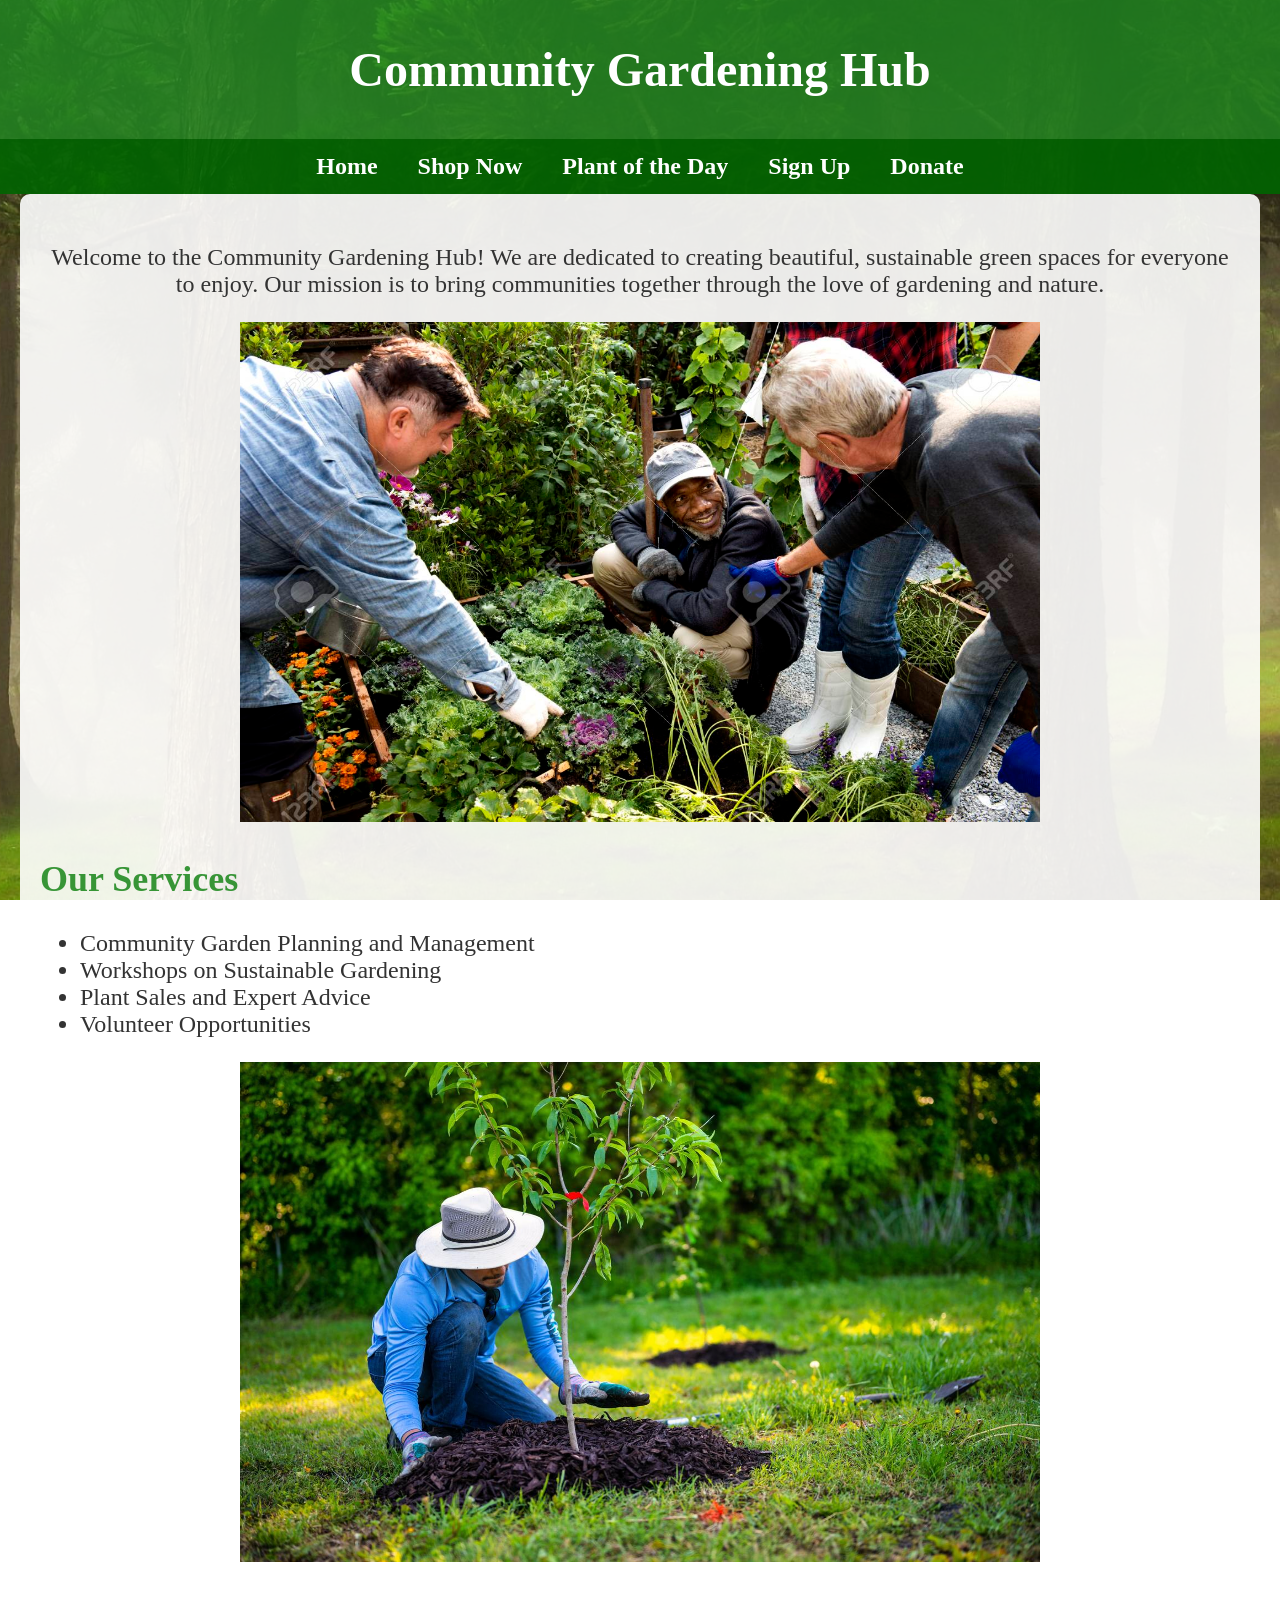
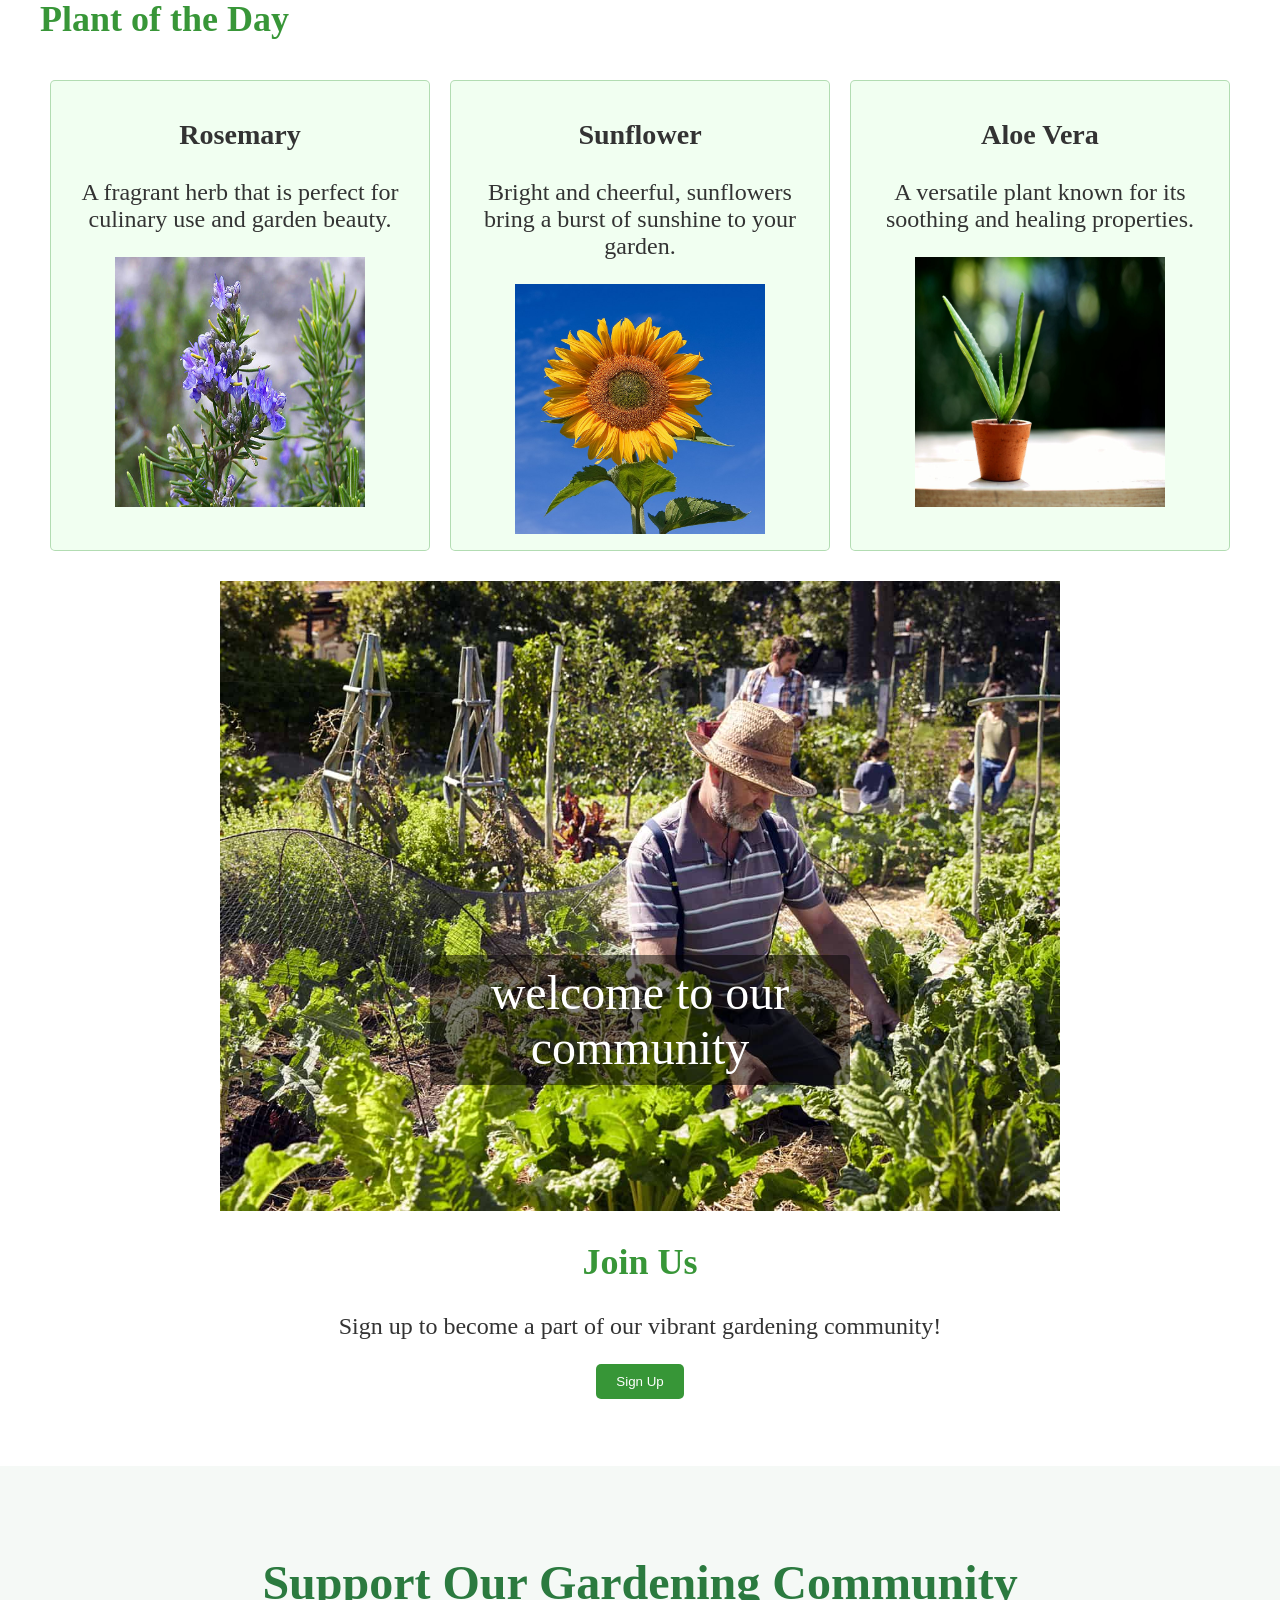
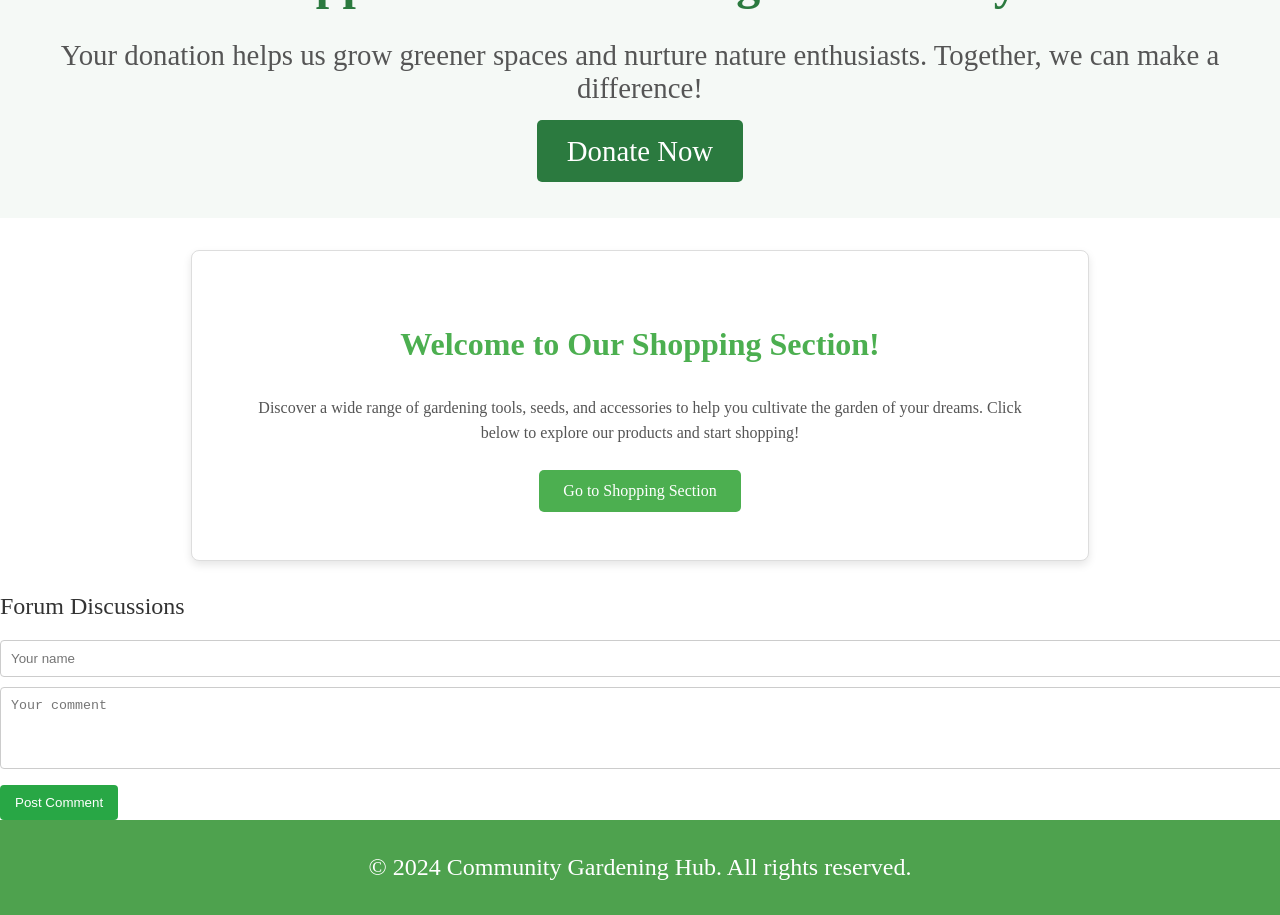
<file: baseVer1_2.html>
<!DOCTYPE html>
<html lang="en">
<head>
    <meta charset="UTF-8">
    <meta name="viewport" content="width=device-width, initial-scale=1.0">
    <title>Community Gardening Hub</title>
    <style>
        body {
            margin: 0;
            font-family:'Times New Roman', Times, serif;
            font-size: x-large;
            background: url(Images/peakpx.jpg) no-repeat center center fixed;
            background-size: cover;
            color: #333;
        }

        header {
            background-color: rgba(34, 139, 34, 0.8);
            color: white;
            padding: 10px 20px;
            text-align: center;
        }

        nav {
            display: flex;
            justify-content: center;
            background-color: rgba(0, 100, 0, 0.9);
        }

        nav a {
            color: white;
            padding: 14px 20px;
            text-decoration: none;
            font-weight: bold;
        }

        nav a:hover {
            background-color: rgba(255, 255, 255, 0.3);
            border-radius: 5px;
        }

        .container {
            max-width: 1200px;
            margin: auto;
            padding: 20px;
            background: rgba(255, 255, 255, 0.9);
            border-radius: 10px;
        }

        section {
            margin-bottom: 20px;
        }

        h2 {
            color: rgba(34, 139, 34, 0.9);
        }

        .signup {
            text-align: center;
            margin-top: 20px;
        }

        .signup button {
            background-color: rgba(34, 139, 34, 0.9);
            color: white;
            padding: 10px 20px;
            border: none;
            border-radius: 5px;
            cursor: pointer;
        }

        .signup button:hover {
            background-color: rgba(0, 100, 0, 0.9)
        }

        footer {
            text-align: center;
            padding: 10px;
            background-color: rgba(34, 139, 34, 0.8);
            color: white;
            position: relative;
        }

        .image-placeholder {
            width: 100%;
            height: 200px;
            background-color: lightgray;
            text-align: center;
            line-height: 200px;
            color: darkgray;
        }

        .plant-of-the-day {
            display: flex;
            flex-wrap: wrap;
            justify-content: space-between;
        }

        .plant {
            flex: 1 1 calc(30% - 20px);
            margin: 10px;
            padding: 10px;
            background-color: rgba(240, 255, 240, 0.9);
            border: 1px solid rgba(34, 139, 34, 0.3);
            border-radius: 5px;
            text-align: center;
        }

        @media (max-width: 768px) {
            .plant {
                flex: 1 1 100%;
            }
        }
        forum-container {
            width: 60%;
            margin: 20px auto;
            padding: 20px;
            background: #fff;
            border-radius: 8px;
            box-shadow: 0 2px 5px rgba(0, 0, 0, 0.1);
        }
        .forum-title {
            font-size: 24px;
            margin-bottom: 20px;
            color: #333;
        }
        .comment {
            padding: 10px;
            border-bottom: 1px solid #ddd;
        }
        .comment:last-child {
            border-bottom: none;
        }
        .comment-author {
            font-weight: bold;
            color: #040000;
        }
        .comment-text {
            margin: 5px 0 10px;
            color: #040000;
        }
        .comment-time {
            font-size: 12px;
            color: #0a0000;
        }
        .add-comment {
            margin-top: 20px;
        }
        .add-comment input, .add-comment textarea {
            width: 100%;
            padding: 10px;
            margin-bottom: 10px;
            border: 1px solid #ccc;
            border-radius: 4px;
        }
        .add-comment button {
            padding: 10px 15px;
            background: #28a745;
            color: #fff;
            border: none;
            border-radius: 4px;
            cursor: pointer;
        }
        .add-comment button:hover {
            background: #218838;
        }
        .slideshow-container {
            position: relative;
            max-width: 70%;
            height: 70vh;
            overflow: hidden;
        }

        .slide {
            display: none;
            position: absolute;
            width: 100%;
            height: 100%;
        }

        .slide img {
            width: 100%;
            height: 100%;
            object-fit: cover;
        }

        .text {
            position: absolute;
            bottom: 20%;
            left: 50%;
            transform: translateX(-50%);
            color: white;
            font-size: 2em;
            background-color: rgba(0, 0, 0, 0.5);
            padding: 10px 20px;
            border-radius: 5px;
            text-align: center;
        }

        .active {
            display: block;
        }

        /* Fade animation */
        .fade {
            animation: fadeEffect 1.5s;
        }

        @keyframes fadeEffect {
            from {opacity: 0.5;}
            to {opacity: 1;}
        }
        .donate-section {
            background-color: #f5f9f6;
            padding: 50px 20px;
            text-align: center;
        }
        .donate-section h2 {
            font-size: 2em;
            color: #2b7a3f;
            margin-bottom: 20px;
        }
        .donate-section p {
            font-size: 1.2em;
            color: #555;
            margin-bottom: 30px;
        }
        .donate-button {
            background-color: #2b7a3f;
            color: white;
            padding: 15px 30px;
            font-size: 1.2em;
            border: none;
            border-radius: 5px;
            cursor: pointer;
            text-decoration: none;
        }
        .donate-button:hover {
            background-color: #226230;
        }
        .redirect-section {
            display: flex;
            flex-direction: column;
            justify-content: center;
            align-items: center;
            text-align: center;
            padding: 3rem;
            background-color: #ffffff;
            margin: 2rem auto;
            width: 90%;
            max-width: 800px;
            border: 1px solid #ddd;
            border-radius: 8px;
            box-shadow: 0 4px 8px rgba(0, 0, 0, 0.1);
        }

        .redirect-section h1 {
            font-size: 2rem;
            color: #4CAF50;
            margin-bottom: 1rem;
        }

        .redirect-section p {
            font-size: 1rem;
            color: #555;
            margin-bottom: 1.5rem;
            line-height: 1.6;
        }

        .redirect-section a {
            display: inline-block;
            padding: 0.75rem 1.5rem;
            font-size: 1rem;
            color: white;
            background-color: #4CAF50;
            text-decoration: none;
            border-radius: 5px;
            transition: background-color 0.3s ease;
        }

        .redirect-section a:hover {
            background-color: #45a049;
        }

        .redirect-section img {
            width: 100%;
            max-width: 500px;
            margin-bottom: 1.5rem;
            border-radius: 5px;
            box-shadow: 0 2px 4px rgba(0, 0, 0, 0.1);
        }

    </style>
</head>
<body>
    <header>
        <h1>Community Gardening Hub</h1>
    </header>
    <nav>
        <a href="#about">Home</a>
        <a href="#Shop Now">Shop Now</a>
        <a href="#plant">Plant of the Day</a>
        <a href="#signup">Sign Up</a>
        <a href="#donate">Donate</a>
    </nav>
    <div class="container">
        <section id="about">
            <h2></h2>
            <p><center> Welcome to the Community Gardening Hub! We are dedicated to creating beautiful, sustainable green spaces for everyone to enjoy. Our mission is to bring communities together through the love of gardening and nature.</center></p>
            <div><center><img src="Images/80200378-group-of-people-gardening-backyard-together.jpg" height="500px" width="800px" alt=""></center></div>
        </section>

        <section id="services">
            <h2>Our Services</h2>
            <ul>
                <li>Community Garden Planning and Management</li>
                <li>Workshops on Sustainable Gardening</li>
                <li>Plant Sales and Expert Advice</li>
                <li>Volunteer Opportunities</li>
            </ul>
            <div> <center> <img src="Images/Planting-Trees-3.jpg" height="500px" width="800px" alt=""> </center> </div>
        </section>

        <section id="plant">
            <h2>Plant of the Day</h2>
            <div class="plant-of-the-day">
                <div class="plant">
                    <h3>Rosemary</h3>
                    <p>A fragrant herb that is perfect for culinary use and garden beauty.</p>
                    <div> <center> <img src="Images/istockphoto-503780310-612x612.jpg" height="250px" width="250px" alt=""></center></div>
                </div>
                <div class="plant">
                    <h3>Sunflower</h3>
                    <p>Bright and cheerful, sunflowers bring a burst of sunshine to your garden.</p>
                    <div> <center> <img src="Images/Sunflower_sky_backdrop.jpg" height="250px" width="250px" alt=""></center></div>
                </div>
                <div class="plant">
                    <h3>Aloe Vera</h3>
                    <p>A versatile plant known for its soothing and healing properties.</p>
                    <div> <center> <img src="Images/ms-aloe-vera-plant-care-guide-1995e720afb344af94a4a45635cb3ac8.jpg" height="250px" width="250px" alt=""></center></div>
                </div>
            </div>
        </section><center>
        <div class="slideshow-container">
            <div class="slide fade active">
                <img src="Images/farm.jpeg" alt="Image 1">
                <div class="text">welcome to our community</div>
            </div>
            <div class="slide fade">
                <img src="Images/crop.jpeg" alt="Image 2">
                <div class="text">Grow your own produce</div>
            </div>
            <div class="slide fade">
                <img src="Images/sunflora.jpg" alt="Image 3">
                <div class="text">Learn gardening techniques</div>
            </div>
            <div class="slide fade">
                <img src="Images/peas.jpeg" alt="Image 4">
                <div class="text">cultivate fresh vegetables</div>
            </div>
            <div class="slide fade">
                <img src="Images/community.jpeg" alt="Image 5">
                <div class="text">Join our community</div>
            </div>
        </div>
    
        <script>
            let currentSlide = 0;
            const slides = document.querySelectorAll('.slide');
    
            function showSlide(index) {
                slides.forEach((slide, i) => {
                    slide.classList.remove('active');
                    if (i === index) {
                        slide.classList.add('active');
                    }
                });
            }
    
            function nextSlide() {
                currentSlide = (currentSlide + 1) % slides.length;
                showSlide(currentSlide);
            }
    
    
            setInterval(nextSlide, 3000);
        </script>
    
<div></div>
        
        <section id="signup" class="signup">
            <h2>Join Us</h2>
            <p>Sign up to become a part of our vibrant gardening community!</p>
            <a ;" href="signup_2.html"> <button>Sign Up</button></a>
        </center> </section>
    </div><br>
    <section id="donate" class="donate-section">
        <h2>Support Our Gardening Community</h2>
        <p>Your donation helps us grow greener spaces and nurture nature enthusiasts. Together, we can make a difference!</p>
        <a href="donation.html" class="donate-button">Donate Now</a>
    </section>
    <section id="Shop Now" class="redirect-section">
        <h1>Welcome to Our Shopping Section!</h1>
        <p>Discover a wide range of gardening tools, seeds, and accessories to help you cultivate the garden of your dreams. Click below to explore our products and start shopping!</p>
        <a href="products.html">Go to Shopping Section</a>
    </section>
<div class="forum-container">
    <div class="forum-title">Forum Discussions</div>

    <div id="comments">
      
    </div>

    <div class="add-comment">
        <input type="text" id="author" placeholder="Your name">
        <textarea id="comment" rows="4" placeholder="Your comment"></textarea>
        <button onclick="addComment()">Post Comment</button>
    </div>
</div>

<script>
   
    function addComment() {
        const author = document.getElementById('author').value.trim();
        const commentText = document.getElementById('comment').value.trim();

        if (author && commentText) {
            const commentSection = document.getElementById('comments');

            
            const commentDiv = document.createElement('div');
            commentDiv.classList.add('comment');

            const authorSpan = document.createElement('span');
            authorSpan.classList.add('comment-author');
            authorSpan.textContent = author;

            const timeSpan = document.createElement('span');
            timeSpan.classList.add('comment-time');
            const now = new Date();
            timeSpan.textContent = ` | ${now.toLocaleString()}`;

            const textP = document.createElement('p');
            textP.classList.add('comment-text');
            textP.textContent = commentText;

            
            commentDiv.appendChild(authorSpan);
            commentDiv.appendChild(timeSpan);
            commentDiv.appendChild(textP);

            commentSection.appendChild(commentDiv);

            
            document.getElementById('author').value = '';
            document.getElementById('comment').value = '';
        } else {
            alert('Please fill in both fields.');
        }
    }
</script>

</body>
</html>


    <footer>
        <p>&copy; 2024 Community Gardening Hub. All rights reserved.</p>
    </footer>
</body>
</html>
</file>
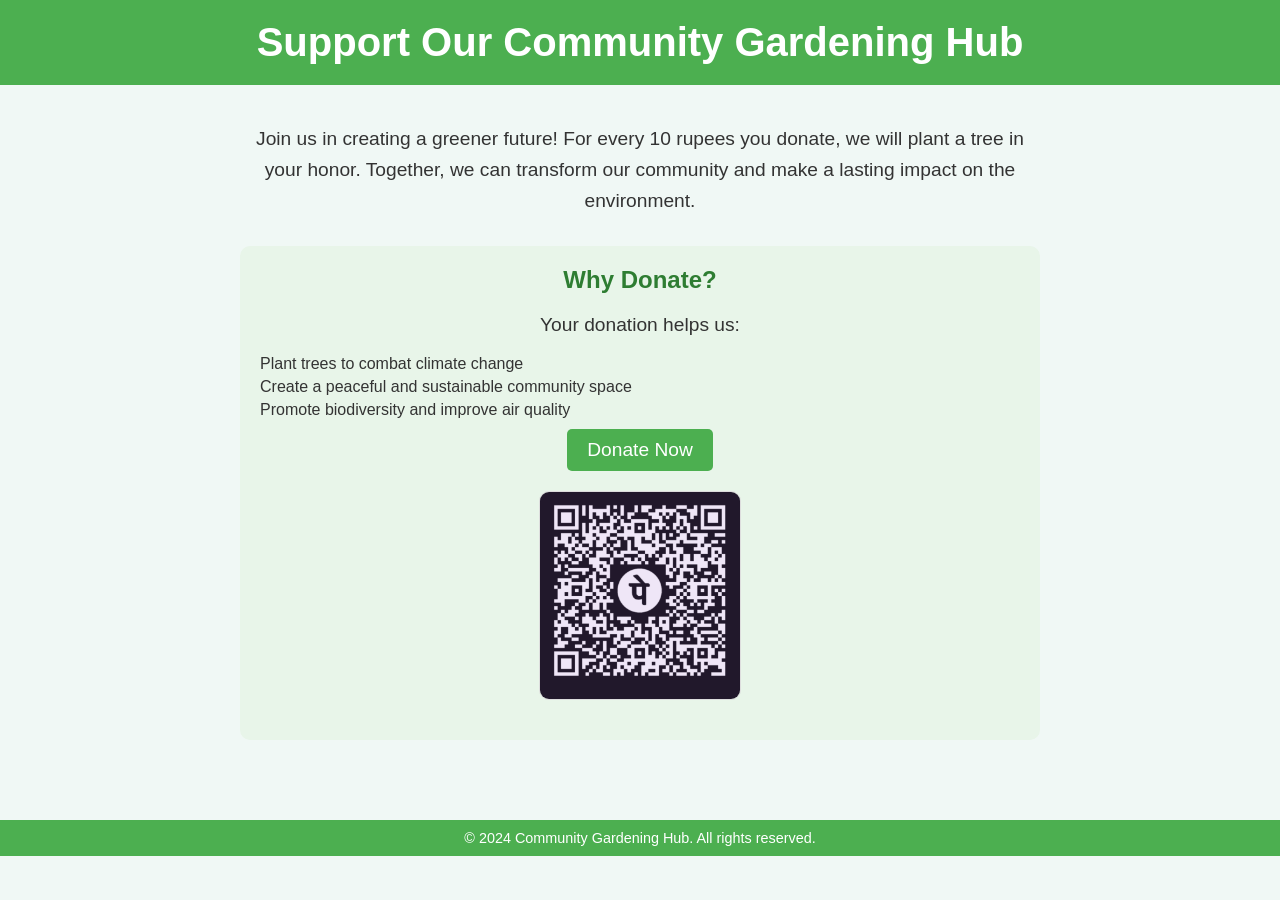
<file: donation.html>
<!DOCTYPE html>
<html lang="en">
<head>
    <meta charset="UTF-8">
    <meta name="viewport" content="width=device-width, initial-scale=1.0">
    <title>Donate for a Greener Tomorrow</title>
    <style>
        body {
            font-family: Arial, sans-serif;
            margin: 0;
            padding: 0;
            background-color: #f0f8f5;
            color: #333;
        }

        header {
            background-color: #4caf50;
            color: white;
            padding: 20px;
            text-align: center;
        }

        header h1 {
            margin: 0;
            font-size: 2.5em;
        }

        .container {
            padding: 20px;
            max-width: 800px;
            margin: auto;
        }

        .intro {
            text-align: center;
            margin-bottom: 30px;
        }

        .intro p {
            font-size: 1.2em;
            line-height: 1.6;
        }

        .donation-info {
            background-color: #e8f5e9;
            padding: 20px;
            border-radius: 10px;
            text-align: center;
            margin-bottom: 30px;
        }

        .donation-info h2 {
            color: #2e7d32;
            margin: 0 0 15px;
        }

        .donation-info p {
            font-size: 1.2em;
        }

        .donation-info ul {
            list-style-type: none;
            padding: 0;
            margin: 10px 0;
            text-align: left;
        }

        .donation-info ul li {
            margin: 5px 0;
        }

        .donate-now {
            display: inline-block;
            padding: 10px 20px;
            background-color: #4caf50;
            color: white;
            text-decoration: none;
            font-size: 1.2em;
            border-radius: 5px;
            transition: background-color 0.3s;
        }

        .donate-now:hover {
            background-color: #388e3c;
        }

        .qr-code {
            margin: 20px auto;
            text-align: center;
            display: flex;
            justify-content: center;
            align-items: center;
            gap: 20px; /* Space between the image and the QR code */
        }

        .qr-code img {
            max-width: 200px;
            border: 1px solid #ddd;
            border-radius: 10px;
        }


        footer {
            text-align: center;
            background-color: #4caf50;
            color: white;
            padding: 10px 0;
            margin-top: 30px;
        }

        footer p {
            margin: 0;
            font-size: 0.9em;
        }

    </style>
</head>
<body>
    <header>
        <h1>Support Our Community Gardening Hub</h1>
    </header>

    <div class="container">
        <div class="intro">
            <p>
                Join us in creating a greener future! For every 10 rupees you donate,
                we will plant a tree in your honor. Together, we can transform our community
                and make a lasting impact on the environment.
            </p>
        </div>

        <div class="donation-info">
            <h2>Why Donate?</h2>
            <p>
                Your donation helps us:
            </p>
            <ul>
                <li>Plant trees to combat climate change</li>
                <li>Create a peaceful and sustainable community space</li>
                <li>Promote biodiversity and improve air quality</li>
            </ul>
            <a href="#" class="donate-now">Donate Now</a>

            <div class="qr-code">
                
                <img src="Images/IMG_20241216_001352.png" alt="QR Code for Donation">
            </div>
        </div>
    </div>

    <footer>
        <p>&copy; 2024 Community Gardening Hub. All rights reserved.</p>
    </footer>
</body>
</html>
</file>
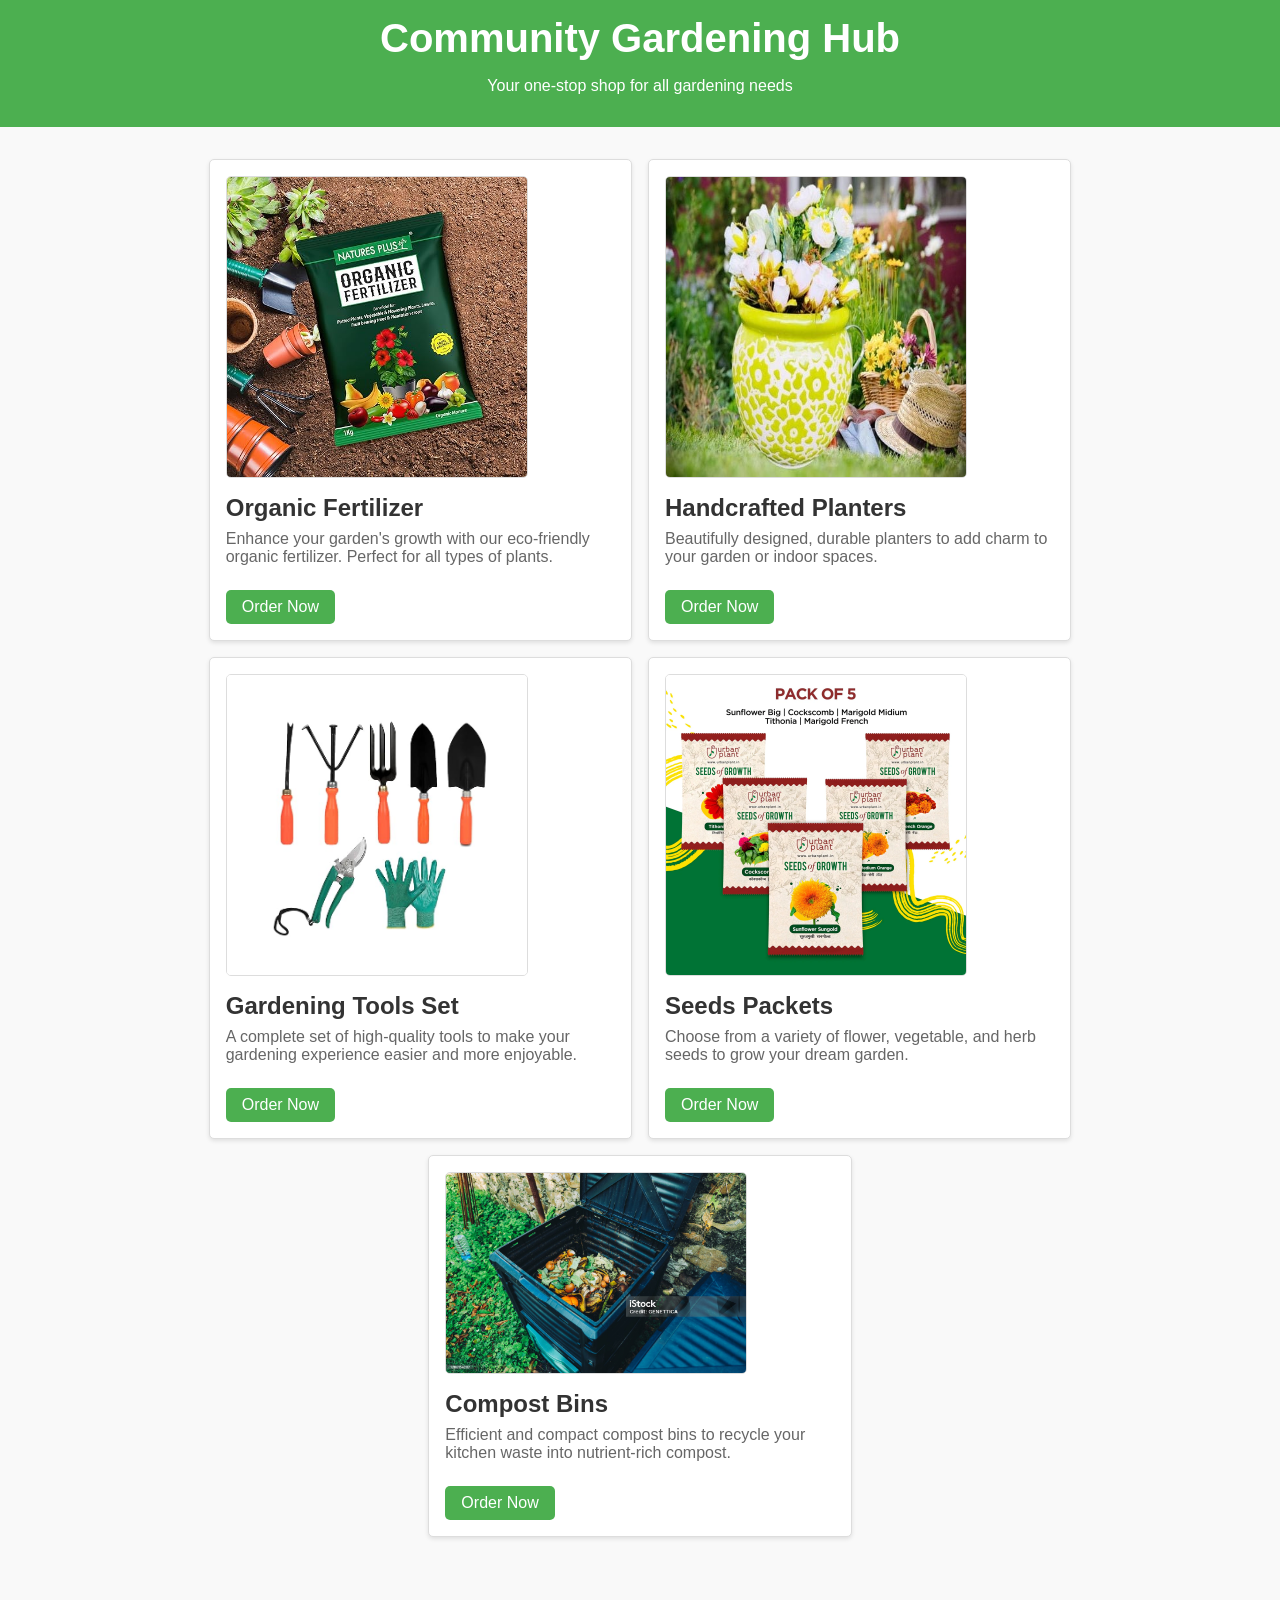
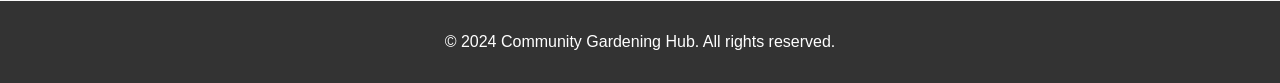
<file: products.html>
<!DOCTYPE html>
<html lang="en">
<head>
    <meta charset="UTF-8">
    <meta name="viewport" content="width=device-width, initial-scale=1.0">
    <title>Community Gardening Hub</title>
    <style>
        body {
            font-family: Arial, sans-serif;
            margin: 0;
            padding: 0;
            background-color: #f9f9f9;
        }

        header {
            background-color: #4CAF50;
            color: white;
            text-align: center;
            padding: 1rem;
        }

        h1 {
            margin: 0;
            font-size: 2.5rem;
        }

        .container {
            display: flex;
            flex-wrap: wrap;
            justify-content: center;
            gap: 1rem;
            padding: 2rem;
        }

        .product {
            flex: 1 1 calc(33.33% - 1rem);
            display: flex;
            flex-direction: column;
            align-items: flex-start;
            padding: 1rem;
            background-color: white;
            border: 1px solid #ddd;
            border-radius: 5px;
            box-shadow: 0 2px 4px rgba(0, 0, 0, 0.1);
            max-width: calc(33.33% - 1rem);
        }

        @media (max-width: 768px) {
            .product {
                flex: 1 1 calc(50% - 1rem);
                max-width: calc(50% - 1rem);
            }
        }

        @media (max-width: 480px) {
            .product {
                flex: 1 1 100%;
                max-width: 100%;
            }
        }

        .product h2 {
            font-size: 1.5rem;
            color: #333;
            margin: 0 0 0.5rem;
        }

        .product p {
            font-size: 1rem;
            color: #666;
            margin: 0 0 1rem;
        }

        .product img {
            width: 100%;
            max-width: 300px;
            height: auto;
            margin-bottom: 1rem;
            border-radius: 5px;
            border: 1px solid #ddd;
        }

        .product a {
            display: inline-block;
            margin-top: 0.5rem;
            padding: 0.5rem 1rem;
            background-color: #4CAF50;
            color: white;
            text-decoration: none;
            border-radius: 5px;
            font-size: 1rem;
        }

        .product a:hover {
            background-color: #45a049;
        }

        footer {
            text-align: center;
            padding: 1rem;
            background-color: #333;
            color: white;
            margin-top: 2rem;
        }
    </style>
</head>
<body>
    <header>
        <h1>Community Gardening Hub</h1>
        <p>Your one-stop shop for all gardening needs</p>
    </header>

    <div class="container">
        <div class="product">
            <img src="Images/91Y3l-BVm-L._SX522_.jpg" alt="Organic Fertilizer">
            <h2>Organic Fertilizer</h2>
            <p>Enhance your garden's growth with our eco-friendly organic fertilizer. Perfect for all types of plants.</p>
            <a href="https://www.amazon.in/organic-fertilizers/s?k=organic+fertilizers">Order Now</a>
        </div>
        <div class="product">
            <img src="Images/Hnet.com-image-2021-12-14T122856.414.jpg" alt="Handcrafted Planters">
            <h2>Handcrafted Planters</h2>
            <p>Beautifully designed, durable planters to add charm to your garden or indoor spaces.</p>
            <a href="https://www.amazon.in/handmade-planter/s?k=handmade+planter">Order Now</a>
        </div>

        <div class="product">
            <img src="Images/71-4IGXtwGL._SX679_.jpg" alt="Gardening Tools Set">
            <h2>Gardening Tools Set</h2>
            <p>A complete set of high-quality tools to make your gardening experience easier and more enjoyable.</p>
            <a href="https://www.amazon.in/s?k=gradening+toolset&crid=OCCTZKO4SNHG&sprefix=gradening+toolset%2Caps%2C255&ref=nb_sb_noss">Order Now</a>
        </div>

        <div class="product">
            <img src="Images/COMBO_2_webp_1.webp" alt="Seeds Packets">
            <h2>Seeds Packets</h2>
            <p>Choose from a variety of flower, vegetable, and herb seeds to grow your dream garden.</p>
            <a href="https://www.amazon.in/s?k=seed+packets&crid=3Q0HGZ639C5ZE&sprefix=seed+packets%2Caps%2C228&ref=nb_sb_noss_1">Order Now</a>
        </div>

        <div class="product">
            <img src="Images/istockphoto-1286154207-2048x2048.jpg" alt="Compost Bins">
            <h2>Compost Bins</h2>
            <p>Efficient and compact compost bins to recycle your kitchen waste into nutrient-rich compost.</p>
            <a href="https://www.amazon.in/s?k=compost+bins&crid=2YAJXPJWGQJ0A&sprefix=compost+bins%2Caps%2C238&ref=nb_sb_noss_1">Order Now</a>
        </div>
    </div>

    <footer>
        <p>&copy; 2024 Community Gardening Hub. All rights reserved.</p>
    </footer>
</body>
</html>
</file>
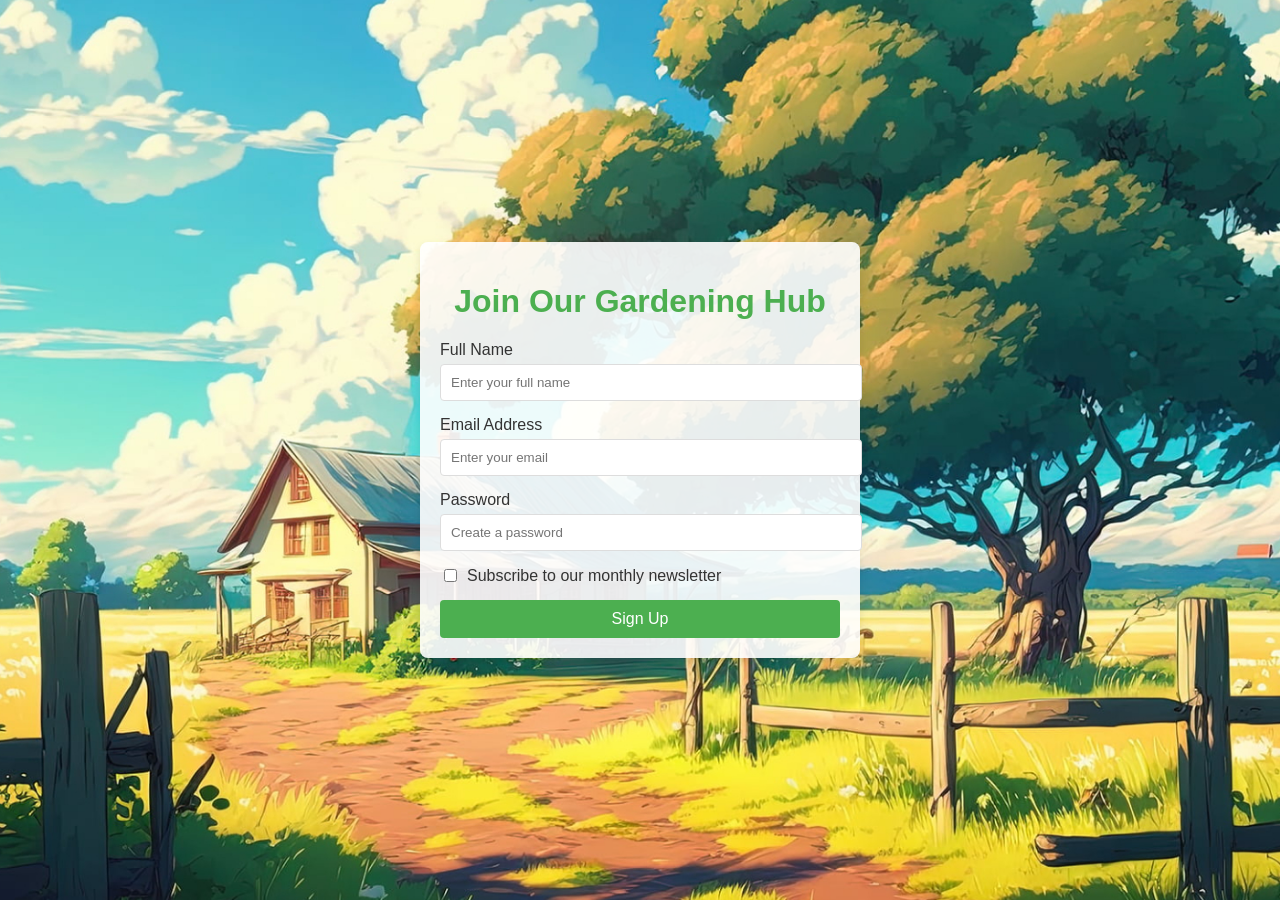
<file: signup_2.html>
<!DOCTYPE html>
<html lang="en">
<head>
    <meta charset="UTF-8">
    <meta name="viewport" content="width=device-width, initial-scale=1.0">
    <title>Community Gardening Hub - Sign Up</title>
    <style>
        body {
            font-family: Arial, sans-serif;
            margin: 0;
            padding: 0;
            display: flex;
            justify-content: center;
            align-items: center;
            height: 100vh;
            background-image: url('Images/peakpx (1).jpg');
            background-size: cover;
            background-position: center;
            background-repeat: no-repeat;
            background-attachment: fixed;
        }

        .signup-container {
            background: rgba(255, 255, 255, 0.9); 
            border-radius: 8px;
            box-shadow: 0 4px 8px rgba(0, 0, 0, 0.1);
            width: 400px;
            padding: 20px;
        }

        .signup-container h1 {
            text-align: center;
            color: #4caf50;
        }

        .form-group {
            margin-bottom: 15px;
        }

        .form-group label {
            display: block;
            margin-bottom: 5px;
            color: #333;
        }

        .form-group input[type="text"],
        .form-group input[type="email"],
        .form-group input[type="password"] {
            width: 100%;
            padding: 10px;
            border: 1px solid #ddd;
            border-radius: 4px;
        }

        .form-group input[type="checkbox"] {
            margin-right: 10px;
        }

        .btn-submit {
            display: block;
            width: 100%;
            padding: 10px;
            background-color: #4caf50;
            color: white;
            border: none;
            border-radius: 4px;
            cursor: pointer;
            font-size: 16px;
        }

        .btn-submit:hover {
            background-color: #45a049;
        }

        .newsletter {
            display: flex;
            align-items: center;
        }

        .newsletter label {
            margin: 0;
        }
    </style>
</head>
<body>
    <div class="signup-container">
        <h1>Join Our Gardening Hub</h1>
        <form id="signupForm">
            <div class="form-group">
                <label for="name">Full Name</label>
                <input type="text" id="name" name="name" placeholder="Enter your full name" required>
            </div>

            <div class="form-group">
                <label for="email">Email Address</label>
                <input type="email" id="email" name="email" placeholder="Enter your email" required>
            </div>

            <div class="form-group">
                <label for="password">Password</label>
                <input type="password" id="password" name="password" placeholder="Create a password" required>
            </div>

            <div class="form-group newsletter">
                <input type="checkbox" id="newsletter" name="newsletter">
                <label for="newsletter">Subscribe to our monthly newsletter</label>
            </div>

            <button type="submit" class="btn-submit">Sign Up</button>
        </form>
    </div>

    <script>
       
        document.getElementById('signupForm').addEventListener('submit', function(event) {
            event.preventDefault(); 

            
            alert('Account created successfully!');

            
            window.location.href = 'baseVer1_2.html'; 
        });
    </script>
</body>
</html>
</file>
